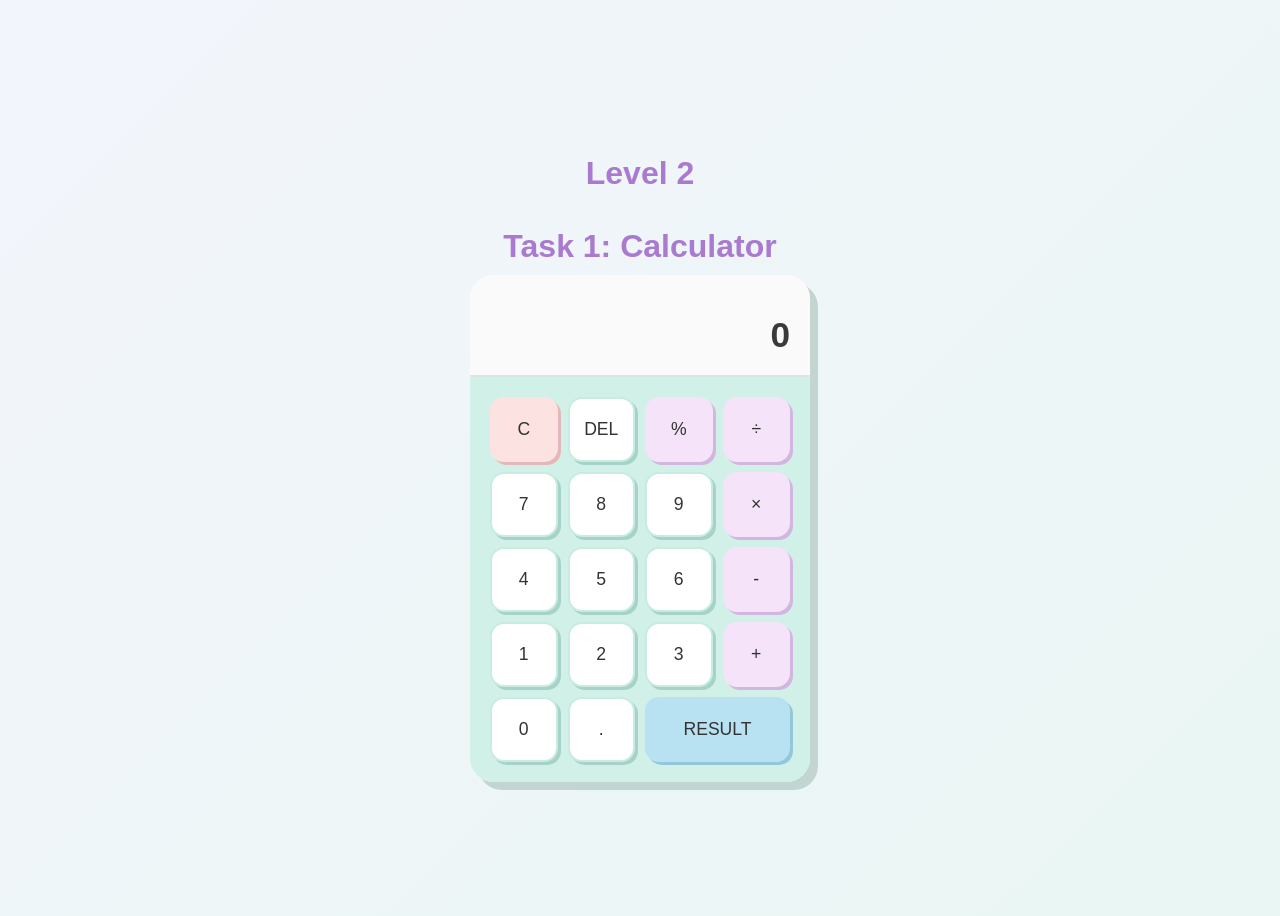
<file: 1/index.html>
<!DOCTYPE html>
<html lang="en">
    <head>
    <meta charset="UTF-8">
    <meta name="viewport" content="width=device-width, initial-scale=1.0">
    <title>Calculator</title>
    <link rel="stylesheet" href="style.css">
    <script defer src="script.js"></script>

    </head>
    <body>

        <div class="calculator-wrapper">
            <h1 class="calculator-title">Level 2</h1>
            <h2 class="calculator-title">Task 1: Calculator</h2>
            <div class="calculator">
                <div class="display">
                <div class="expression" id="expression"></div>
                <div class="result" id="result">0</div>
                </div>
                <div class="buttons">
                <button class="clear">C</button>
                <button id="del">DEL</button>
                <button class="operator">%</button>
                <button class="operator">÷</button>

                <button>7</button>
                <button>8</button>
                <button>9</button>
                <button class="operator">×</button>

                <button>4</button>
                <button>5</button>
                <button>6</button>
                <button class="operator">-</button>

                <button>1</button>
                <button>2</button>
                <button>3</button>
                <button class="operator">+</button>

                <button>0</button>
                <button>.</button>
                <button class="equal">RESULT</button>
                </div>
            </div>
        </div>
    </body>
</html>
</file>
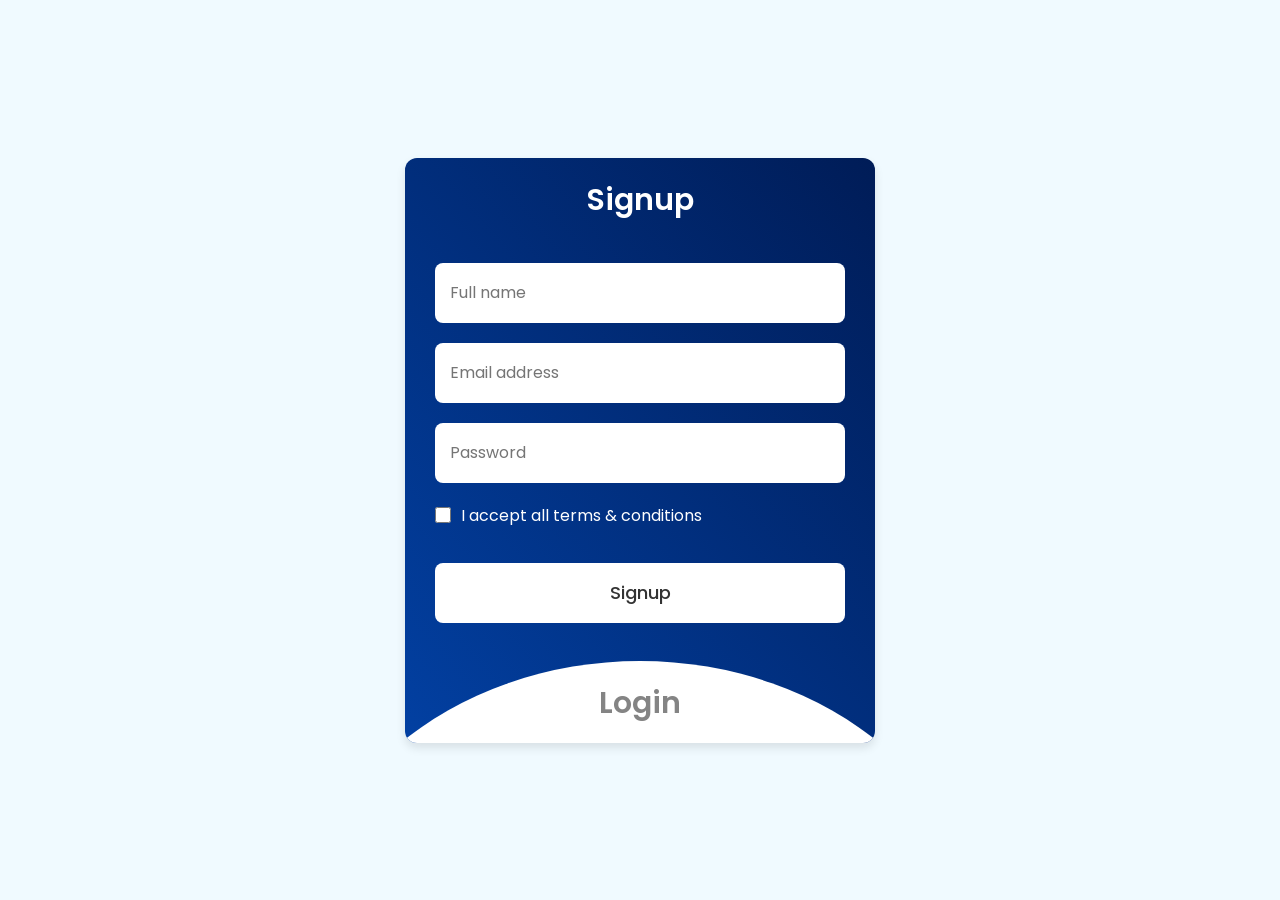
<file: 3/index.html>
<!DOCTYPE html>
<html lang="en">
  <head>
    <meta charset="UTF-8" />
    <meta http-equiv="X-UA-Compatible" content="IE=edge" />
    <meta name="viewport" content="width=device-width, initial-scale=1.0" />
   <title>Login & Signup Form</title>
    <link rel="stylesheet" href="style.css" />
  </head>
  <body>
    <section class="wrapper">
      <div class="form signup">
        <header>Signup</header>
        <form action="#">
          <input type="text" placeholder="Full name" required />
          <input type="text" placeholder="Email address" required />
          <input type="password" placeholder="Password" required />
          <div class="checkbox">
            <input type="checkbox" id="signupCheck" />
            <label for="signupCheck">I accept all terms & conditions</label>
          </div>
          <input type="submit" value="Signup" />
        </form>
      </div>
      <div class="form login">
        <header>Login</header>
        <form action="#">
          <input type="text" placeholder="Email address" required />
          <input type="password" placeholder="Password" required />
          <a href="#">Forgot password?</a>
          <input type="submit" value="Login" />
        </form>
      </div>
      <script src="script.js"></script>
    </section>
  </body>
</html>
</file>
<file: 1/style.css>
* {
    box-sizing: border-box;
  }

  body {
    background: linear-gradient(135deg, #f3f5fc, #e9f6f3);
    display: flex;
    justify-content: center;
    align-items: center;
    height: 100vh;
    font-family: "Poppins", sans-serif;
  }

  .calculator-wrapper {
  display: flex;
  flex-direction: column;
  align-items: center;
}

.calculator-title {
  font-size: 2rem;
  color: #a97acf;
  margin-bottom: 10px;
}


  .calculator {
    background-color: #ffffff;
    width: 340px;
    border-radius: 24px;
    box-shadow: 8px 8px 0px #c3d5d0;
    overflow: hidden;
    transition: transform 0.3s ease;
  }

  .calculator:hover {
    transform: scale(1.02);
  }

  .display {
    background-color: #fafafa;
    padding: 20px;
    text-align: right;
    border-bottom: 2px solid #d9e7e4;
  }

  .expression {
    font-size: 1rem;
    color: #8d8d8d;
    min-height: 20px;
  }

  .result {
    font-size: 2.2rem;
    font-weight: 600;
    color: #3a3a3a;
    min-height: 40px;
  }

  .buttons {
    background-color: #d0f0e8;
    display: grid;
    grid-template-columns: repeat(4, 1fr);
    gap: 10px;
    padding: 20px;
  }

  button {
    background-color: #ffffff;
    border: 2px solid #c8ebe2;
    border-radius: 14px;
    height: 65px;
    width: 100%;
    font-size: 1.1rem;
    color: #333;
    cursor: pointer;
    box-shadow: 3px 3px 0px #a6d2c8;
    transition: all 0.15s ease-in-out;
    display: flex;
    align-items: center;
    justify-content: center;
  }

  button:hover {
    background-color: #e9f6f3;
    transform: translateY(-2px);
    box-shadow: 4px 4px 0px #9ccfc3;
  }

  button:active {
    transform: translateY(3px);
    box-shadow: 1px 1px 0px #a6d2c8;
  }

  .operator {
    background-color: #f4e3f9;
    border-color: #f4e3f9;
    box-shadow: 3px 3px 0px #d3b6e0;
  }

  .operator:hover {
    background-color: #edd4f4;
  }

  .clear {
    background-color: #fde2e2;
    border-color: #fde2e2;
    box-shadow: 3px 3px 0px #e4b8b8;
  }

  .clear:hover {
    background-color: #fbc8c8;
  }

  .equal {
    grid-column: span 2;
    background-color: #b8e2f2;
    border-color: #b8e2f2;
    box-shadow: 3px 3px 0px #94c7da;
  }

  .equal:hover {
    background-color: #9ed3eb;
  }

  /* Responsive design */
  @media (max-width: 400px) {
    .calculator {
      width: 90%;
      box-shadow: 4px 4px 0px #c3d5d0;
    }

    button {
      height: 55px;
      font-size: 1rem;
    }

    .result {
      font-size: 1.8rem;
    }
  }
</file>
<file: 3/style.css>
@import url("https://fonts.googleapis.com/css2?family=Poppins:wght@200;300;400;500;600;700&display=swap");

* {
  margin: 0;
  padding: 0;
  box-sizing: border-box;
  font-family: "Poppins", sans-serif;
}

body {
  min-height: 100vh;
  display: flex;
  align-items: center;
  justify-content: center;
  background: #f0faff;
}

.wrapper {
  position: relative;
  max-width: 470px;
  width: 100%;
  border-radius: 12px;
  padding: 20px 30px 120px;
  background: linear-gradient(50deg, #0240a2, #001c57);
  box-shadow: 0 5px 10px rgba(0, 0, 0, 0.1);
  overflow: hidden;
}

.form.login {
  position: absolute;
  left: 50%;
  bottom: -86%;
  transform: translateX(-50%);
  width: calc(100% + 220px);
  padding: 20px 140px;
  border-radius: 50%;
  height: 100%;
  background: #fff;
  transition: all 0.6s ease;
}

.wrapper.active .form.login {
  bottom: -15%;
  border-radius: 35%;
  box-shadow: 0 -5px 10px rgba(0, 0, 0, 0.1);
}

.form header {
  font-size: 30px;
  text-align: center;
  color: #fff;
  font-weight: 600;
  cursor: pointer;
}

.form.login
  header {
  color: #333;
  opacity: 0.6;
}

.wrapper.active
  .form.login
  header {
  opacity: 1;
}

.wrapper.active.signup
  header {
  opacity: 0.6;
}
.wrapper form {
  display: flex;
  flex-direction: column;
  gap: 20px;
  margin-top: 40px;
}
form input {
  height: 60px;
  outline: none;
  border: none;
  padding: 0 15px;
  font-size: 16px;
  font-weight: 400;
  color: #333;
  border-radius: 8px;
  background: #fff;
}

.form.login input {
  border: 1px solid #aaa;
}

.form.login input:focus {
  box-shadow: 0 1px 0 #ddd;
}

form .checkbox {
  display: flex;
  align-items: center;
  gap: 10px;
}

.checkbox input[type="checkbox"] {
  height: 16px;
  width: 16px;
  accent-color: #fff;
  cursor: pointer;
}

form .checkbox label {
  cursor: pointer;
  color: #fff;
}

form a {
  color: #333;
  text-decoration: none;
}

form .checkbox a:hover {
  text-decoration: underline;
}

form input[type="submit"] {
  margin-top: 15px;
  padding: none;
  font-size: 18px;
  font-weight: 500;
  cursor: pointer;
}

.form.login input[type="submit"] {
  background: linear-gradient(50deg, #0240a2, #001c57);
  color: #fff;
  border: none;
}
</file>
